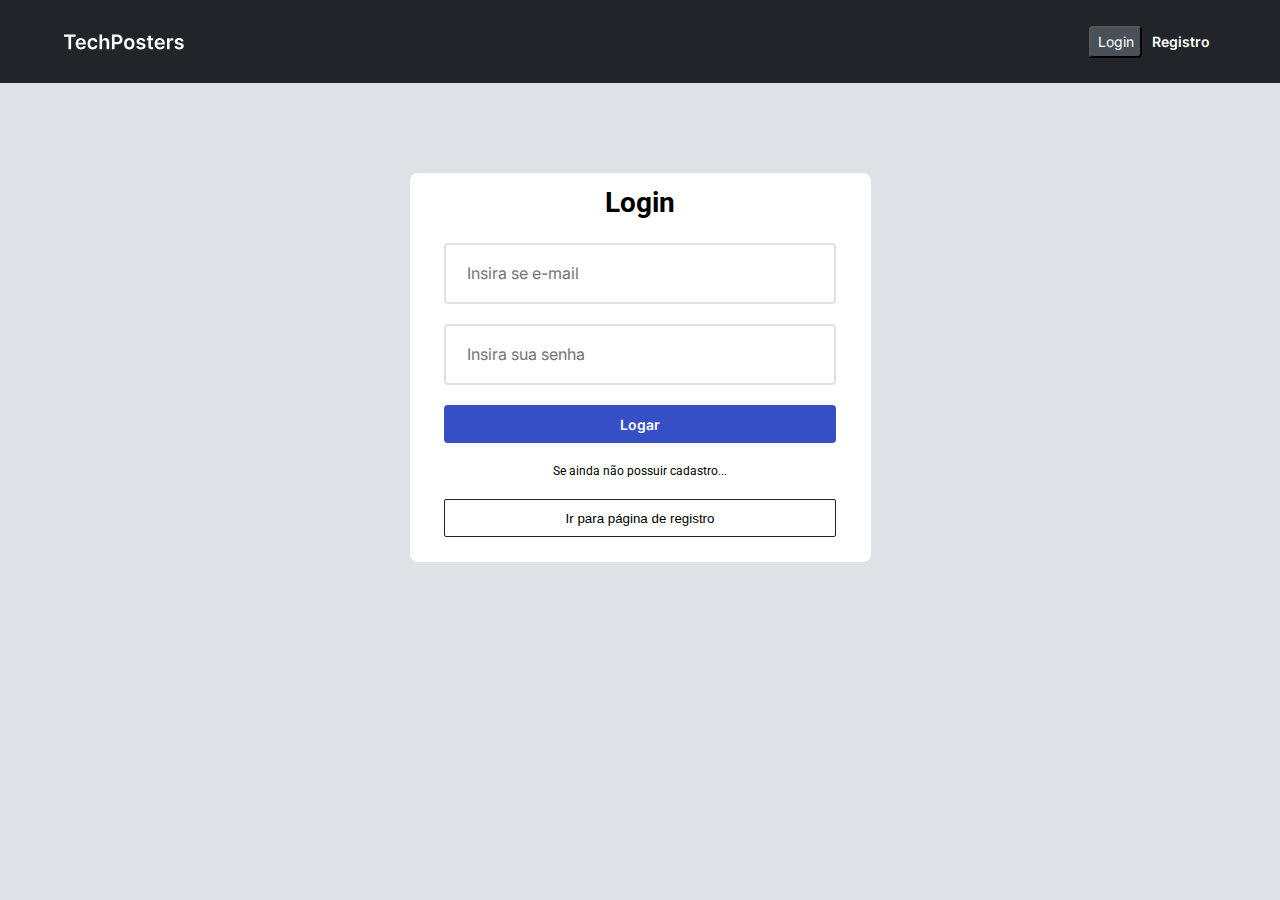
<file: index.html>
<!DOCTYPE html>
<html lang="pt-br">
<head>
    <meta charset="UTF-8">
    <meta http-equiv="X-UA-Compatible" content="IE=edge">
    <meta name="viewport" content="width=device-width, initial-scale=1.0">

    <link rel="stylesheet" href="src/styles/globalcomponentes.css">
    <link href="https://fonts.googleapis.com/css2?family=Inter:wght@100;200;300;400;500;600;700;800&family=Roboto:ital,wght@0,100;0,300;0,400;0,500;0,700;0,900;1,100;1,300;1,400;1,500;1,700;1,900&display=swap" rel="stylesheet">
    <link rel="stylesheet" href="index.css">

    <script type="module" src="src/scripts/index.js" defer></script>
    <script type="module" src="src/scripts/models/api.js" defer></script>
    <script type="module" src="src/scripts/singup.js" defer></script>
    <script type="module" src="src/scripts/modal.js" defer></script>

    
    


    <title>Rede Social</title>
</head>
<body class="body-page">


    <header class="home-header">
        <img src="src/assets/TechPosters.svg" alt="">
        <div>
            <button class="home-button-login font-button-default">Login</button>
            <button class="home-button-register font-button-default">Registro</button>
        </div>
    </header>


    <div class="body-login-cadastro"></div>



    
    
   


</body>
</html>
</file>
<file: src/styles/globalcomponentes.css>
html, body, div, span, applet, object, iframe,
h1, h2, h3, h4, h5, h6, p, blockquote, pre,
a, abbr, acronym, address, big, cite, code,
del, dfn, em, img, ins, kbd, q, s, samp,
small, strike, b, sub, sup, tt, var,
b, u, i, center,
dl, dt, dd, ol, ul, li,
fieldset, form, label, legend,
table, caption, tbody, tfoot, thead, tr, th, td,
article, aside, canvas, details, embed,
figure, figcaption, footer, header, hgroup,
menu, nav, output, ruby, section, summary,
time, mark, audio, video, textarea, input {
  margin: 0;
  padding: 0;
  border: 0;
  font-size: 100%;
  font: inherit;
  vertical-align: baseline;
  box-sizing: border-box;
}

/* HTML5 display-role reset for older browsers */
article, aside, details, figcaption, figure,
footer, header, hgroup, menu, nav, section {
  display: block;
}

body {
  line-height: 1;
}

ol, ul {
  list-style: none;
}

blockquote, q {
  quotes: none;
}

blockquote:before, blockquote:after,
q:before, q:after {
  content: "";
  content: none;
}

table {
  border-collapse: collapse;
  border-spacing: 0;
}

body {
  font-family: "Inter", sans-serif;
  font-family: "Roboto", sans-serif;
}

.title-1 {
  font-weight: 700;
  font-size: 28px;
  line-height: 40px;
}

.title-2 {
  font-weight: 600;
  font-size: 20px;
  line-height: 24px;
}

.text-1 {
  font-weight: 400;
  font-size: 16px;
  line-height: 28px;
}

.text-2 {
  font-weight: 400;
  font-size: 14px;
  line-height: 16px;
}

.text-3 {
  font-weight: 400;
  font-size: 12px;
  line-height: 16px;
}

.font-button-default {
  font-weight: 600;
  font-size: 14px;
  line-height: 17px;
  font-style: normal;
  font-family: "Inter";
}

.button-primary {
  width: 54px;
  height: 38px;
  border-radius: 4px;
  background-color: #364FC7;
  border: 2px solid #364FC7;
  color: #fffFfF;
}
.button-primary:hover {
  background-color: #4263EB;
}

.button-grey-1 {
  width: 54px;
  height: 38px;
  border-radius: 4px;
  color: #fffFfF;
  background-color: #212529;
  border: 2px solid #212529;
}
.button-grey-1:hover {
  background-color: #0a0c0d;
}

.button-white-fixed {
  width: 54px;
  height: 38px;
  border-radius: 4px;
  color: #212529;
  background-color: #fffFfF;
  border: 2px solid #fffFfF;
}
.button-white-fixed:hover {
  background-color: #f8f9fa;
}

.button-outline-medium {
  width: 54px;
  height: 28px;
  border: 1px solid #212529;
  background-color: #fffFfF;
  border-radius: 2px;
}
.button-outline-medium:hover {
  color: #4263EB;
  background-color: #EDF2FF;
  border: 1px solid #4263EB;
}
.button-outline-medium:focus {
  color: #fffFfF;
  width: 89px;
  background-color: #4263EB;
}

.button-disable {
  width: 54px;
  height: 38px;
  border-radius: 4px;
  background-color: #dee2e6;
  border: 2px solid #dee2e6;
}

.input-default {
  background-color: #fffFfF;
  width: 297px;
  height: 52px;
  border: 2px solid #dee2e6;
  border-radius: 4px;
  font-size: 16px;
  font-family: "Inter";
  line-height: 19px;
  font-weight: 400;
  color: #868E96;
  padding: 28px 21px 29px;
  gap: 10px;
}
.input-default:hover {
  border: 2px solid #4263EB;
}

.textarea-default {
  background-color: #fffFfF;
  width: 300px;
  height: 130px;
  padding: 26px 19px 26px;
  border: 2px solid #dee2e6;
  border-radius: 4px;
  font-size: 16px;
  font-family: "Inter";
  line-height: 19px;
  font-weight: 400;
  color: #868E96;
  resize: none;
}
.textarea-default:hover {
  border: 2px solid #4263EB;
}

.modal-background-erro {
  height: 100%;
  width: 100%;
  background-color: rgba(33, 37, 41, 0.5);
  position: fixed;
  top: 0;
  left: 0;
  display: none;
  align-items: flex-end;
  justify-content: flex-end;
  display: flex;
}
@media screen and (max-width: 600px) {
  .modal-background-erro {
    flex-direction: column-reverse;
    align-content: center;
    align-items: center;
  }
}
.modal-background-erro .modal-card-erro {
  background-color: #4263EB;
  border-radius: 8px;
  padding: 11px 15px;
  color: #fffFfF;
  margin-right: 22px;
  margin-bottom: 44px;
  max-width: 440px;
}
@media screen and (max-width: 600px) {
  .modal-background-erro .modal-card-erro {
    margin-top: 80px;
  }
}
.modal-background-erro .modal-card-erro > div h2 {
  font-family: "Inter";
  font-weight: 600;
  font-size: 16px;
  margin: 20px;
}
.modal-background-erro .modal-card-erro > div p {
  font-family: "Inter";
  font-weight: 400;
  font-size: 14px;
  line-height: 24px;
  margin: 20px;
}
.modal-background-erro .modal-card-erro > button {
  font-family: "Inter";
  font-weight: 600;
  font-size: 16px;
  border-radius: 4px;
  margin-left: 50%;
  margin-bottom: 10px;
  border: none;
  padding: 8px;
}

.modal-default {
  height: 100%;
  width: 100%;
  background-color: rgba(33, 37, 41, 0.5);
  position: fixed;
  top: 0;
  left: 0;
  display: none;
  align-items: center;
  justify-content: center;
}
.modal-default .modal-card {
  display: flex;
  flex-direction: column;
  background-color: #fffFfF;
  border-radius: 8px;
  padding: 11px 15px;
}
.modal-default .modal-card .modal-header {
  display: flex;
  flex-direction: row;
  justify-content: space-between;
}
.modal-default .modal-card .modal-header .modal-header-left {
  display: flex;
  flex-direction: row;
  padding: 40px 24px;
  gap: 8px;
}
.modal-default .modal-card .modal-header .modal-header-left > img {
  border-radius: 50%;
  width: 52px;
  height: 52px;
}
.modal-default .modal-card .modal-header .modal-header-left > div {
  display: flex;
  flex-direction: column;
  gap: 8px;
}
.modal-default .modal-card .modal-header .modal-header-button-close {
  border-radius: 50%;
  width: 40px;
  height: 40px;
}
.modal-default .modal-card .modal-content {
  display: flex;
  flex-direction: column;
  gap: 20px;
  width: 90%;
  margin: 0 auto 40px;
}

.show-modal {
  display: flex;
}

.profile-pic {
  width: 52px;
  height: 52px;
  border-radius: 50%;
}/*# sourceMappingURL=globalcomponentes.css.map */
</file>
<file: index.css>
html, body, div, span, applet, object, iframe,
h1, h2, h3, h4, h5, h6, p, blockquote, pre,
a, abbr, acronym, address, big, cite, code,
del, dfn, em, img, ins, kbd, q, s, samp,
small, strike, b, sub, sup, tt, var,
b, u, i, center,
dl, dt, dd, ol, ul, li,
fieldset, form, label, legend,
table, caption, tbody, tfoot, thead, tr, th, td,
article, aside, canvas, details, embed,
figure, figcaption, footer, header, hgroup,
menu, nav, output, ruby, section, summary,
time, mark, audio, video, textarea, input {
  margin: 0;
  padding: 0;
  border: 0;
  font-size: 100%;
  font: inherit;
  vertical-align: baseline;
  box-sizing: border-box;
}

/* HTML5 display-role reset for older browsers */
article, aside, details, figcaption, figure,
footer, header, hgroup, menu, nav, section {
  display: block;
}

body {
  line-height: 1;
}

ol, ul {
  list-style: none;
}

blockquote, q {
  quotes: none;
}

blockquote:before, blockquote:after,
q:before, q:after {
  content: "";
  content: none;
}

table {
  border-collapse: collapse;
  border-spacing: 0;
}

body {
  font-family: "Inter", sans-serif;
  font-family: "Roboto", sans-serif;
}

.title-1 {
  font-weight: 700;
  font-size: 28px;
  line-height: 40px;
}

.title-2 {
  font-weight: 600;
  font-size: 20px;
  line-height: 24px;
}

.text-1 {
  font-weight: 400;
  font-size: 16px;
  line-height: 28px;
}

.text-2 {
  font-weight: 400;
  font-size: 14px;
  line-height: 16px;
}

.text-3 {
  font-weight: 400;
  font-size: 12px;
  line-height: 16px;
}

.font-button-default {
  font-weight: 600;
  font-size: 14px;
  line-height: 17px;
  font-style: normal;
  font-family: "Inter";
}

.button-primary {
  width: 54px;
  height: 38px;
  border-radius: 4px;
  background-color: #364FC7;
  border: 2px solid #364FC7;
  color: #fffFfF;
}
.button-primary:hover {
  background-color: #4263EB;
}

.button-grey-1 {
  width: 54px;
  height: 38px;
  border-radius: 4px;
  color: #fffFfF;
  background-color: #212529;
  border: 2px solid #212529;
}
.button-grey-1:hover {
  background-color: #0a0c0d;
}

.button-white-fixed {
  width: 54px;
  height: 38px;
  border-radius: 4px;
  color: #212529;
  background-color: #fffFfF;
  border: 2px solid #fffFfF;
}
.button-white-fixed:hover {
  background-color: #f8f9fa;
}

.button-outline-medium {
  width: 54px;
  height: 28px;
  border: 1px solid #212529;
  background-color: #fffFfF;
  border-radius: 2px;
}
.button-outline-medium:hover {
  color: #4263EB;
  background-color: #EDF2FF;
  border: 1px solid #4263EB;
}
.button-outline-medium:focus {
  color: #fffFfF;
  width: 89px;
  background-color: #4263EB;
}

.button-disable {
  width: 54px;
  height: 38px;
  border-radius: 4px;
  background-color: #dee2e6;
  border: 2px solid #dee2e6;
}

.input-default {
  background-color: #fffFfF;
  width: 297px;
  height: 52px;
  border: 2px solid #dee2e6;
  border-radius: 4px;
  font-size: 16px;
  font-family: "Inter";
  line-height: 19px;
  font-weight: 400;
  color: #868E96;
  padding: 28px 21px 29px;
  gap: 10px;
}
.input-default:hover {
  border: 2px solid #4263EB;
}

.textarea-default {
  background-color: #fffFfF;
  width: 300px;
  height: 130px;
  padding: 26px 19px 26px;
  border: 2px solid #dee2e6;
  border-radius: 4px;
  font-size: 16px;
  font-family: "Inter";
  line-height: 19px;
  font-weight: 400;
  color: #868E96;
  resize: none;
}
.textarea-default:hover {
  border: 2px solid #4263EB;
}

.modal-background-erro {
  height: 100%;
  width: 100%;
  background-color: rgba(33, 37, 41, 0.5);
  position: fixed;
  top: 0;
  left: 0;
  display: none;
  align-items: flex-end;
  justify-content: flex-end;
  display: flex;
}
@media screen and (max-width: 600px) {
  .modal-background-erro {
    flex-direction: column-reverse;
    align-content: center;
    align-items: center;
  }
}
.modal-background-erro .modal-card-erro {
  background-color: #4263EB;
  border-radius: 8px;
  padding: 11px 15px;
  color: #fffFfF;
  margin-right: 22px;
  margin-bottom: 44px;
  max-width: 440px;
}
@media screen and (max-width: 600px) {
  .modal-background-erro .modal-card-erro {
    margin-top: 80px;
  }
}
.modal-background-erro .modal-card-erro > div h2 {
  font-family: "Inter";
  font-weight: 600;
  font-size: 16px;
  margin: 20px;
}
.modal-background-erro .modal-card-erro > div p {
  font-family: "Inter";
  font-weight: 400;
  font-size: 14px;
  line-height: 24px;
  margin: 20px;
}
.modal-background-erro .modal-card-erro > button {
  font-family: "Inter";
  font-weight: 600;
  font-size: 16px;
  border-radius: 4px;
  margin-left: 50%;
  margin-bottom: 10px;
  border: none;
  padding: 8px;
}

.modal-default {
  height: 100%;
  width: 100%;
  background-color: rgba(33, 37, 41, 0.5);
  position: fixed;
  top: 0;
  left: 0;
  display: none;
  align-items: center;
  justify-content: center;
}
.modal-default .modal-card {
  display: flex;
  flex-direction: column;
  background-color: #fffFfF;
  border-radius: 8px;
  padding: 11px 15px;
}
.modal-default .modal-card .modal-header {
  display: flex;
  flex-direction: row;
  justify-content: space-between;
}
.modal-default .modal-card .modal-header .modal-header-left {
  display: flex;
  flex-direction: row;
  padding: 40px 24px;
  gap: 8px;
}
.modal-default .modal-card .modal-header .modal-header-left > img {
  border-radius: 50%;
  width: 52px;
  height: 52px;
}
.modal-default .modal-card .modal-header .modal-header-left > div {
  display: flex;
  flex-direction: column;
  gap: 8px;
}
.modal-default .modal-card .modal-header .modal-header-button-close {
  border-radius: 50%;
  width: 40px;
  height: 40px;
}
.modal-default .modal-card .modal-content {
  display: flex;
  flex-direction: column;
  gap: 20px;
  width: 90%;
  margin: 0 auto 40px;
}

.show-modal {
  display: flex;
}

body {
  background-color: #dee2e6;
}

.home-header {
  background-color: #212529;
  display: flex;
  justify-content: space-between;
  padding: 2% 5%;
}
.home-header .home-button-login {
  width: 53px;
  height: 32px;
  border-radius: 4px;
  background-color: #495057;
  color: #fffFfF;
  font-weight: 400;
  font-size: 14px;
  cursor: pointer;
}
.home-header .home-button-login:hover {
  background-color: #868E96;
}
.home-header .home-button-register {
  background-color: #212529;
  color: #fffFfF;
  border: none;
  cursor: pointer;
}

.login-card {
  background-color: #fffFfF;
  display: flex;
  flex-direction: column;
  justify-content: center;
  align-items: center;
  max-width: 461px;
  max-height: 659px;
  margin: 10vh auto;
  border-radius: 8px;
  gap: 20px;
}
.login-card h1 {
  margin-top: 10px;
}
.login-card > button {
  width: 85%;
  height: 38px;
}
.login-card > button:focus {
  width: 85%;
  background-color: #fffFfF;
  color: #212529;
}
.login-card input {
  width: 85%;
  height: 24px;
}
.login-card .button-outline-medium {
  margin-bottom: 25px;
}
.login-card p {
  font-weight: 400;
  font-size: 12px;
  line-height: 16px;
}/*# sourceMappingURL=index.css.map */
</file>
